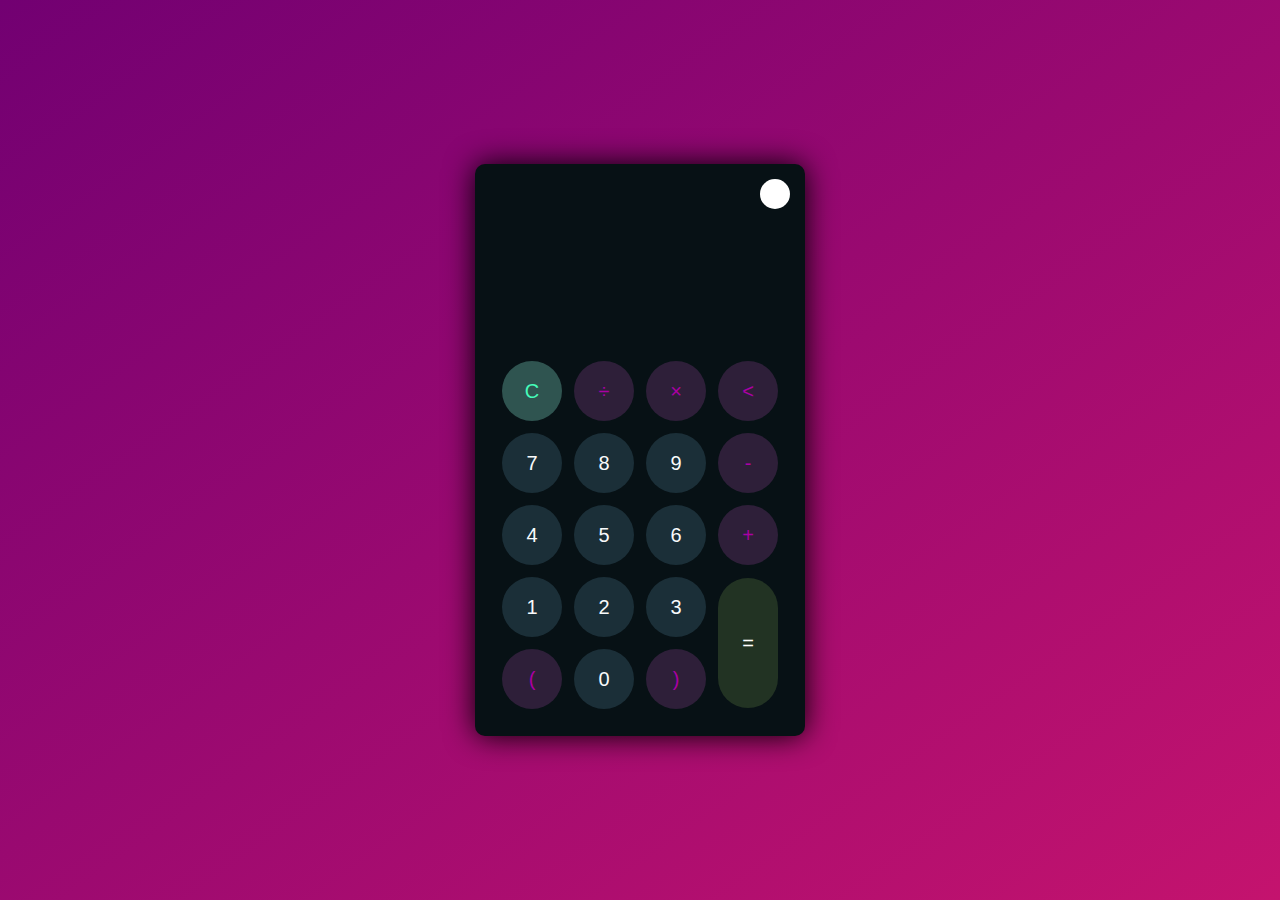
<file: CALCULATOR/index.html>
<!DOCTYPE html>
<html lang="en">
<head>
    <meta charset="UTF-8">
    <meta http-equiv="X-UA-Compatible" content="IE=edge">
    <meta name="viewport" content="width=device-width, initial-scale=1.0">
    <link rel="stylesheet" href="style.css">
    <title>Title</title>
</head>
<body>
    <div class="container">
        <div class="calculator dark">
            <div class="theme-toggler active">
                <i class="toggler-icon"></i>
            </div>
            <div class="display-screen">
                <div id="display"></div>
            </div>
            <div class="buttons">
                <table>
                    <tr>
                        <td><button class="btn-operator" id="clear">C</button></td>
                        <td><button class="btn-operator" id="/">&divide;</button></td>
                        <td><button class="btn-operator" id="*">&times;</button></td>
                        <td><button class="btn-operator" id="backspace"><</button></td>
                    </tr>
                    <tr>
                        <td><button class="btn-number" id="7">7</button></td>
                        <td><button class="btn-number" id="8">8</button></td>
                        <td><button class="btn-number" id="9">9</button></td>
                        <td><button class="btn-operator" id="-">-</button></td>
                    </tr>
                    <tr>
                        <td><button class="btn-number" id="4">4</button></td>
                        <td><button class="btn-number" id="5">5</button></td>
                        <td><button class="btn-number" id="6">6</button></td>
                        <td><button class="btn-operator" id="+">+</button></td>
                    </tr>
                    <tr>
                        <td><button class="btn-number" id="1">1</button></td>
                        <td><button class="btn-number" id="2">2</button></td>
                        <td><button class="btn-number" id="3">3</button></td>
                        <td rowspan="2"><button class="btn-equal" id="equal">=</button></td>
                    </tr>
                    <tr>
                        <td><button class="btn-operator" id="(">(</button></td>
                        <td><button class="btn-number" id="0">0</button></td>
                        <td><button class="btn-operator" id=")">)</button></td>
                    </tr>
                </table>
            </div>
        </div>
    </div>
    <script src="script.js"></script>
</body>
</html>
</file>
<file: CALCULATOR/style.css>
* {
    padding: 0;
    margin: 0;
    box-sizing: border-box;
    outline: 0;
    transition: all 0.5s ease;
}

body {
    font-family: sans-serif;
}

a {
    text-decoration: none;
    color: #fff;
}

body {
    background-image: linear-gradient( to bottom right, rgb(114, 0, 114),rgb(196, 19, 110));
}

.container {
    height: 100vh;
    width: 100vw;
    display: grid;
    place-items: center;
}

.calculator {
    position: relative;
    height: auto;
    width: auto;
    padding: 20px;
    border-radius: 10px;
    box-shadow: 0 0 30px #000;
}

.theme-toggler {
    position: absolute;
    top: 30px;
    right: 30px;
    color: #fff;
    cursor: pointer;
    z-index: 1;
}

.theme-toggler.active {
    color: #333;
}

.theme-toggler.active::before {
    background-color: #fff;
}

.theme-toggler::before {
    content: '';
    height: 30px;
    width: 30px;
    position: absolute;
    top: 50%;
    transform: translate(-50%, -50%);
    border-radius: 50%;
    background-color: #333;
    z-index: -1;
}

#display {
    margin: 0 10px;
    height: 150px;
    width: auto;
    max-width: 270px;
    display: flex;
    align-items: flex-end;
    justify-content: flex-end;
    font-size: 30px;
    margin-bottom: 20px;
    overflow-x: scroll;
  }

#display::-webkit-scrollbar {
    display: block;
    height: 3px;
}

button {
    height: 60px;
    width: 60px;
    border: 0;
    border-radius: 30px;
    margin: 5px;
    font-size: 20px;
    cursor: pointer;
    transition: all 200ms ease;
}

button:hover {
    transform: scale(1.1);
}

button#equal {
    height: 130px;
}

/* light theme */

.calculator {
    background-color: #fff;
}

.calculator #display {
    color: #0a1e23;
}

.calculator button#clear {
    background-color: #004a44;
    color: #45fcb9;
}

.calculator button.btn-number {
    background-color: #c3eaff;
    color: #000000;
}

.calculator button.btn-operator {
    background-color: #ffd0fb;
    color: #f967f3;
  }
  
  .calculator button.btn-equal {
    background-color: #adf9e7;
    color: #000;
  }

  /* dark theme */

  .calculator.dark {
    background-color: #071115;
  }

  .calculator.dark #display {
    color: #f8fafb;
  }

  .calculator.dark button#clear {
    background-color: #2f5450;
    color: #45fcb9;
  }

  .calculator.dark button.btn-number {
    background-color: #1b2f38;
    color: #f8fafb;
  }

  .calculator.dark button.btn-operator {
    background-color: #2e1f39;
    color: #aa00a4;
  }
  
  .calculator.dark button.btn-equal {
    background-color: #223323;
    color: #ffffff;
  }
</file>
